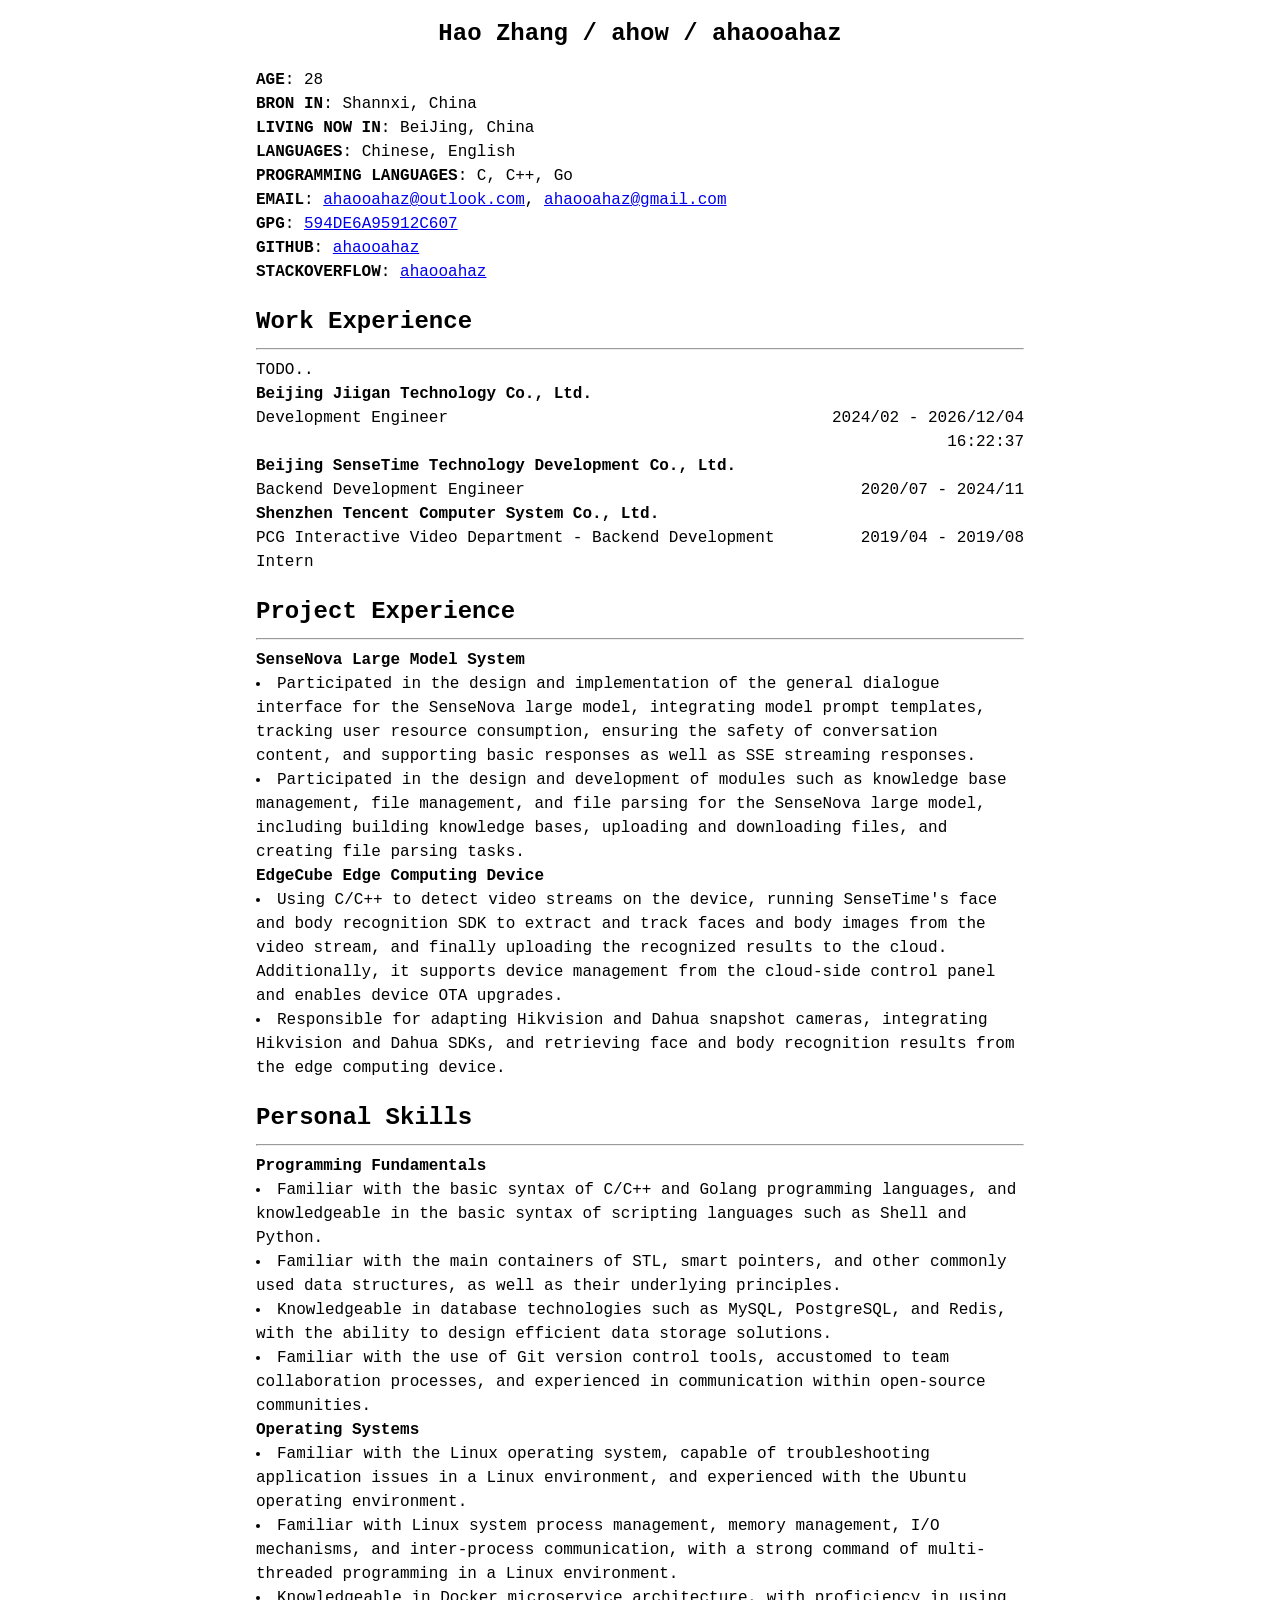
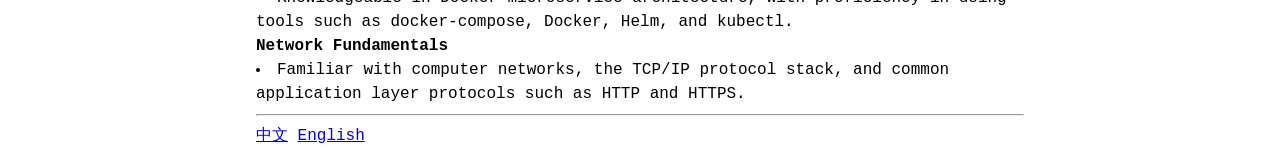
<file: content/about/EN/index.html>
<!DOCTYPE html>
<html>
  <head>
    <link
      rel="icon"
      href="https://avatars.githubusercontent.com/u/33903789"
      type="image/x-icon"
    />
    <style>
      body {
        font-family: "Courier New", monospace;
        font-size: 16px;
        margin: 0 auto;
        /* 水平居中 */
        width: 60%;
        /* 宽度为页面宽度的60% */
        line-height: 1.5;
      }

      h1 {
        font-size: 24px;
        /* 调整此值以增大或减小标题字体大小 */
        text-align: center;
      }
      h2,
      h3 {
        margin-bottom: 0px;
      }
      ul {
        margin: 0; /* 清除外边距 */
        padding: 0; /* 清除内边距 */
        list-style-position: inside; /* 列表符号与文本对齐 */
      }
      li {
        margin: 0;
        padding: 0;
      }

      pre {
        font-size: 16px;
        /* 调整此值以增大或减小字体大小 */
        line-height: 1.5;
        /* 调整此值以改变行间距 */
      }

      p {
        margin-top: 0%;
        margin-bottom: 0%;
      }

      .container {
        display: flex;
      }

      .box-right {
        width: 50%;
        display: inline-block;
        text-align: right;
      }

      .box-left {
        width: 50%;
        display: inline-block;
        text-align: left;
      }

      .pre-right {
        text-align: right;
      }
    </style>
    <script>
      function updateTime() {
        const now = new Date();
        const options = {
          year: "numeric",
          month: "2-digit", // 可以使用 'numeric' 以获取数字格式的月份
          day: "2-digit",
          hour12: false, // 这将强制使用24小时制
          hour: "numeric",
          minute: "numeric",
          second: "numeric",
        };

        const formatter = new Intl.DateTimeFormat("zh-CN", options);
        document.getElementById("current-time").textContent =
          formatter.format(now);
      }

      function updateAge() {
        const now = new Date();
        const birthDate = new Date("1998-09-11");
        const ageDiffMilliseconds = now - birthDate;

        const ageDate = new Date(ageDiffMilliseconds);
        const age = Math.abs(ageDate.getUTCFullYear() - 1970);
        document.getElementById("age").textContent = age;
      }

      n = 0;
      function updateTodoTag() {
        n++;
        const dots = ".".repeat(n % 6);
        document.getElementById("todo-tag").textContent = "TODO" + dots;
      }

      setInterval(updateTime, 1000); // 每隔1秒更新一次时间
      setInterval(updateAge, 1000);
      setInterval(updateTodoTag, 500);
    </script>
  </head>

  <body>
    <h1>Hao Zhang / ahow / ahaooahaz</h1>
    <div class="container">
      <div class="box-left" style="width: 100%">
        <p><strong>AGE</strong>: <span id="age"></span></p>
        <p><strong>BRON IN</strong>: Shannxi, China</p>
        <p><strong>LIVING NOW IN</strong>: BeiJing, China</p>
        <p><strong>LANGUAGES</strong>: Chinese, English</p>
        <p><strong>PROGRAMMING LANGUAGES</strong>: C, C++, Go</p>
        <p>
          <strong>EMAIL</strong>:
          <a href="mailto:ahaooahaz@outlook.com">ahaooahaz@outlook.com</a>,
          <a href="mailto:ahaooahaz@gmail.com">ahaooahaz@gmail.com</a>
        </p>
        <p>
          <strong>GPG</strong>:
          <a href="/pgp.asc">594DE6A95912C607</a>
        </p>
        <p>
          <strong>GITHUB</strong>:
          <a href="https://github.com/ahaooahaz">ahaooahaz</a>
        </p>
        <p>
          <strong>STACKOVERFLOW</strong>:
          <a href="https://stackoverflow.com/users/14021227">ahaooahaz</a>
        </p>
      </div>
    </div>

    <h2>Work Experience</h2>
    <hr />
    <div>
      <span id="todo-tag"></span><br />
      <strong>Beijing Jiigan Technology Co., Ltd.</strong><br />

      <div class="sensetime-box" style="display: flex">
        <p style="text-align: left; width: 70%">
          <span>Development Engineer</span>
        </p>
        <p style="text-align: right; width: 30%">
          <span>2024/02 - <span id="current-time"></span></span>
        </p>
      </div>
      <strong>Beijing SenseTime Technology Development Co., Ltd.</strong><br />

      <div class="sensetime-box" style="display: flex">
        <p style="text-align: left; width: 70%">
          <span>Backend Development Engineer</span>
        </p>
        <p style="text-align: right; width: 30%">
          <span>2020/07 - 2024/11</span>
        </p>
      </div>
      <strong>Shenzhen Tencent Computer System Co., Ltd.</strong><br />
      <div class="education-box" style="display: flex">
        <p style="text-align: left; width: 70%">
          <span
            >PCG Interactive Video Department - Backend Development Intern</span
          >
        </p>
        <p style="text-align: right; width: 30%">
          <span>2019/04 - 2019/08</span>
        </p>
      </div>
    </div>

    <h2>Project Experience</h2>
    <hr />

    <div>
      <strong>SenseNova Large Model System</strong><br />
      <ul>
        <li>
          Participated in the design and implementation of the general dialogue
          interface for the SenseNova large model, integrating model prompt
          templates, tracking user resource consumption, ensuring the safety of
          conversation content, and supporting basic responses as well as SSE
          streaming responses.
        </li>
        <li>
          Participated in the design and development of modules such as
          knowledge base management, file management, and file parsing for the
          SenseNova large model, including building knowledge bases, uploading
          and downloading files, and creating file parsing tasks.
        </li>
      </ul>
      <strong>EdgeCube Edge Computing Device</strong><br />
      <ul>
        <li>
          Using C/C++ to detect video streams on the device, running SenseTime's
          face and body recognition SDK to extract and track faces and body
          images from the video stream, and finally uploading the recognized
          results to the cloud. Additionally, it supports device management from
          the cloud-side control panel and enables device OTA upgrades.
        </li>
        <li>
          Responsible for adapting Hikvision and Dahua snapshot cameras,
          integrating Hikvision and Dahua SDKs, and retrieving face and body
          recognition results from the edge computing device.
        </li>
      </ul>
    </div>

    <h2>Personal Skills</h2>
    <hr />
    <div>
      <strong>Programming Fundamentals</strong><br />
      <ul>
        <li>
          Familiar with the basic syntax of C/C++ and Golang programming
          languages, and knowledgeable in the basic syntax of scripting
          languages such as Shell and Python.
        </li>
        <li>
          Familiar with the main containers of STL, smart pointers, and other
          commonly used data structures, as well as their underlying principles.
        </li>
        <li>
          Knowledgeable in database technologies such as MySQL, PostgreSQL, and
          Redis, with the ability to design efficient data storage solutions.
        </li>
        <li>
          Familiar with the use of Git version control tools, accustomed to team
          collaboration processes, and experienced in communication within
          open-source communities.
        </li>
      </ul>
      <strong>Operating Systems</strong><br />
      <ul>
        <li>
          Familiar with the Linux operating system, capable of troubleshooting
          application issues in a Linux environment, and experienced with the
          Ubuntu operating environment.
        </li>
        <li>
          Familiar with Linux system process management, memory management, I/O
          mechanisms, and inter-process communication, with a strong command of
          multi-threaded programming in a Linux environment.
        </li>
        <li>
          Knowledgeable in Docker microservice architecture, with proficiency in
          using tools such as docker-compose, Docker, Helm, and kubectl.
        </li>
      </ul>
      <strong>Network Fundamentals</strong><br />
      <ul>
        <li>
          Familiar with computer networks, the TCP/IP protocol stack, and common
          application layer protocols such as HTTP and HTTPS.
        </li>
      </ul>
    </div>
    <hr />
    <p><a href="/about/zh/">中文</a> <a href="/about/en/">English</a></p>
  </body>
</html>
</file>
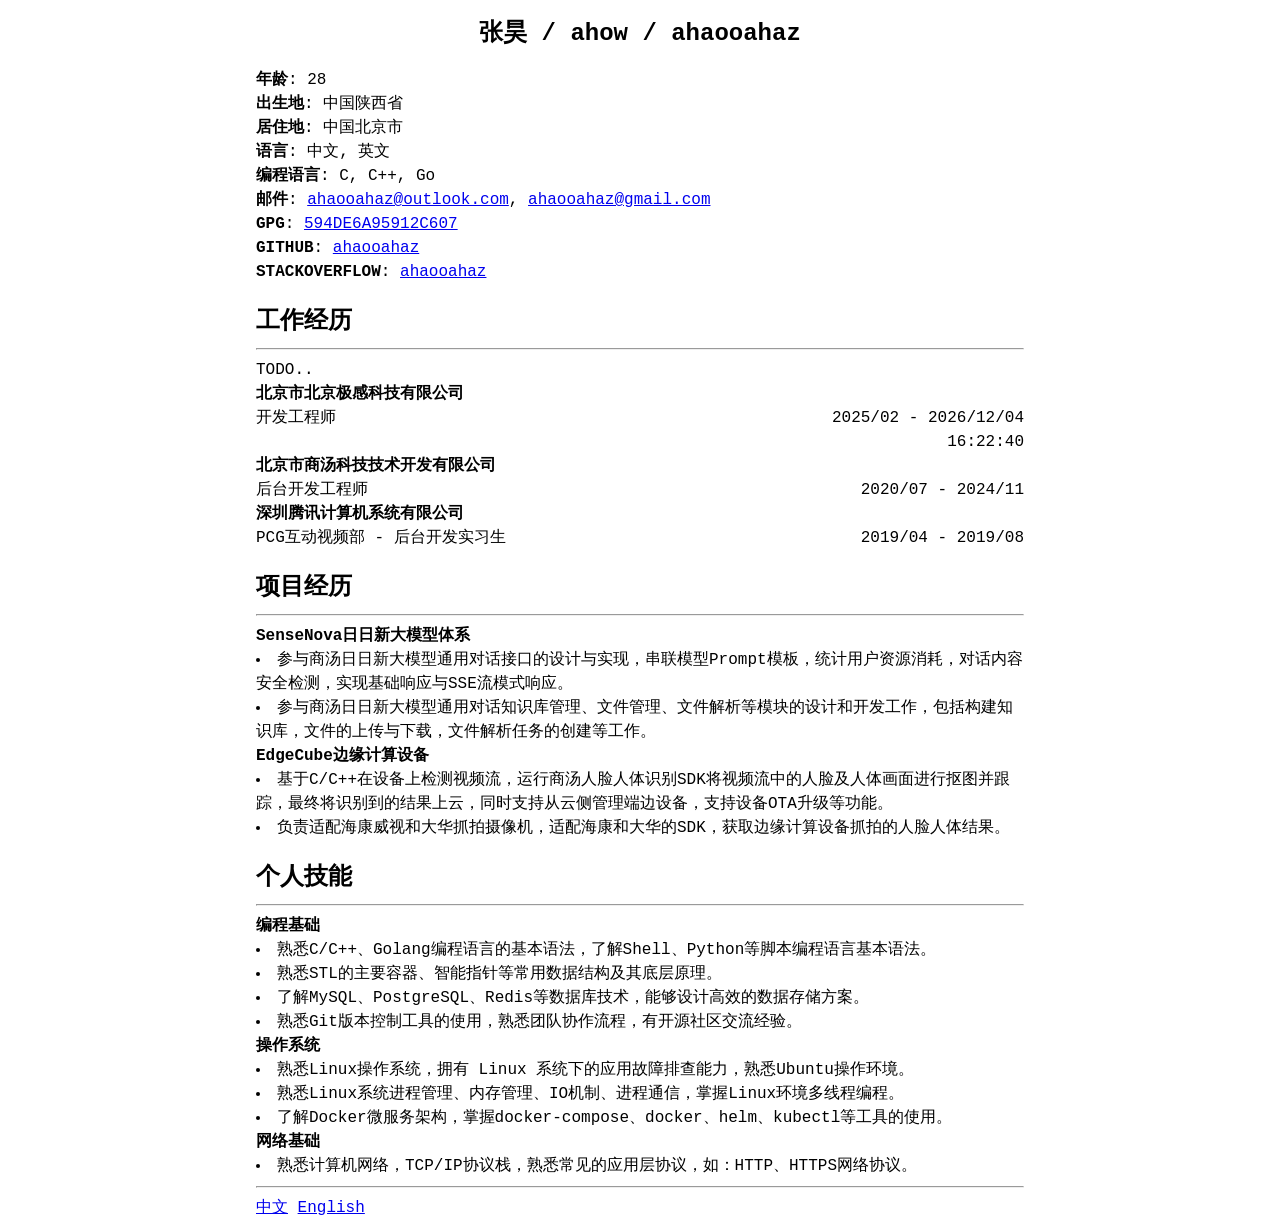
<file: content/about/ZH/index.html>
<!DOCTYPE html>
<html>
  <head>
    <link
      rel="icon"
      href="https://avatars.githubusercontent.com/u/33903789"
      type="image/x-icon"
    />
    <style>
      body {
        font-family: "Courier New", monospace;
        font-size: 16px;
        margin: 0 auto;
        /* 水平居中 */
        width: 60%;
        /* 宽度为页面宽度的60% */
        line-height: 1.5;
      }

      h1 {
        font-size: 24px;
        /* 调整此值以增大或减小标题字体大小 */
        text-align: center;
      }
      h2,
      h3 {
        margin-bottom: 0px;
      }
      ul {
        margin: 0; /* 清除外边距 */
        padding: 0; /* 清除内边距 */
        list-style-position: inside; /* 列表符号与文本对齐 */
      }
      li {
        margin: 0;
        padding: 0;
      }

      pre {
        font-size: 16px;
        /* 调整此值以增大或减小字体大小 */
        line-height: 1.5;
        /* 调整此值以改变行间距 */
      }

      p {
        margin-top: 0%;
        margin-bottom: 0%;
      }

      .container {
        display: flex;
      }

      .box-right {
        width: 50%;
        display: inline-block;
        text-align: right;
      }

      .box-left {
        width: 50%;
        display: inline-block;
        text-align: left;
      }

      .pre-right {
        text-align: right;
      }
    </style>
    <script>
      function updateTime() {
        const now = new Date();
        const options = {
          year: "numeric",
          month: "2-digit", // 可以使用 'numeric' 以获取数字格式的月份
          day: "2-digit",
          hour12: false, // 这将强制使用24小时制
          hour: "numeric",
          minute: "numeric",
          second: "numeric",
        };

        const formatter = new Intl.DateTimeFormat("zh-CN", options);
        document.getElementById("current-time").textContent =
          formatter.format(now);
      }

      function updateAge() {
        const now = new Date();
        const birthDate = new Date("1998-09-11");
        const ageDiffMilliseconds = now - birthDate;

        const ageDate = new Date(ageDiffMilliseconds);
        const age = Math.abs(ageDate.getUTCFullYear() - 1970);
        document.getElementById("age").textContent = age;
      }

      n = 0;
      function updateTodoTag() {
        n++;
        const dots = ".".repeat(n % 6);
        document.getElementById("todo-tag").textContent = "TODO" + dots;
      }

      setInterval(updateTime, 1000); // 每隔1秒更新一次时间
      setInterval(updateAge, 1000);
      setInterval(updateTodoTag, 500);
    </script>
  </head>

  <body>
    <h1>张昊 / ahow / ahaooahaz</h1>
    <div class="container">
      <div class="box-left" style="width: 100%">
        <p><strong>年龄</strong>: <span id="age"></span></p>
        <p><strong>出生地</strong>: 中国陕西省</p>
        <p><strong>居住地</strong>: 中国北京市</p>
        <p><strong>语言</strong>: 中文, 英文</p>
        <p><strong>编程语言</strong>: C, C++, Go</p>
        <p>
          <strong>邮件</strong>:
          <a href="mailto:ahaooahaz@outlook.com">ahaooahaz@outlook.com</a>,
          <a href="mailto:ahaooahaz@gmail.com">ahaooahaz@gmail.com</a>
        </p>
        <p>
          <strong>GPG</strong>:
          <a href="/pgp.asc">594DE6A95912C607</a>
        </p>
        <p>
          <strong>GITHUB</strong>:
          <a href="https://github.com/ahaooahaz">ahaooahaz</a>
        </p>
        <p>
          <strong>STACKOVERFLOW</strong>:
          <a href="https://stackoverflow.com/users/14021227">ahaooahaz</a>
        </p>
      </div>
    </div>
    <h2>工作经历</h2>
    <hr />
    <div>
      <span id="todo-tag"></span><br />
      <strong>北京市北京极感科技有限公司</strong><br />

      <div class="sensetime-box" style="display: flex">
        <p style="text-align: left; width: 70%">
          <span>开发工程师</span>
        </p>
        <p style="text-align: right; width: 30%">
          <span>2025/02 - <span id="current-time"></span></span>
        </p>
      </div>
      <strong>北京市商汤科技技术开发有限公司</strong><br />

      <div class="sensetime-box" style="display: flex">
        <p style="text-align: left; width: 70%">
          <span>后台开发工程师</span>
        </p>
        <p style="text-align: right; width: 30%">
          <span>2020/07 - 2024/11</span>
        </p>
      </div>
      <strong>深圳腾讯计算机系统有限公司</strong><br />
      <div class="education-box" style="display: flex">
        <p style="text-align: left; width: 70%">
          <span>PCG互动视频部 - 后台开发实习生</span>
        </p>
        <p style="text-align: right; width: 30%">
          <span>2019/04 - 2019/08</span>
        </p>
      </div>
    </div>

    <h2>项目经历</h2>
    <hr />

    <div>
      <strong>SenseNova日日新大模型体系</strong><br />
      <ul>
        <li>
          参与商汤日日新大模型通用对话接口的设计与实现，串联模型Prompt模板，统计用户资源消耗，对话内容安全检测，实现基础响应与SSE流模式响应。
        </li>
        <li>
          参与商汤日日新大模型通用对话知识库管理、文件管理、文件解析等模块的设计和开发工作，包括构建知识库，文件的上传与下载，文件解析任务的创建等工作。
        </li>
      </ul>
      <strong>EdgeCube边缘计算设备</strong><br />
      <ul>
        <li>
          基于C/C++在设备上检测视频流，运行商汤人脸人体识别SDK将视频流中的人脸及人体画面进行抠图并跟踪，最终将识别到的结果上云，同时支持从云侧管理端边设备，支持设备OTA升级等功能。
        </li>
        <li>
          负责适配海康威视和大华抓拍摄像机，适配海康和大华的SDK，获取边缘计算设备抓拍的人脸人体结果。
        </li>
      </ul>
    </div>

    <h2>个人技能</h2>
    <hr />
    <div>
      <strong>编程基础</strong><br />
      <ul>
        <li>
          熟悉C/C++、Golang编程语言的基本语法，了解Shell、Python等脚本编程语言基本语法。
        </li>
        <li>熟悉STL的主要容器、智能指针等常用数据结构及其底层原理。</li>
        <li>
          了解MySQL、PostgreSQL、Redis等数据库技术，能够设计高效的数据存储方案。
        </li>
        <li>
          熟悉Git版本控制工具的使用，熟悉团队协作流程，有开源社区交流经验。
        </li>
      </ul>
      <strong>操作系统</strong><br />
      <ul>
        <li>
          熟悉Linux操作系统，拥有 Linux
          系统下的应用故障排查能力，熟悉Ubuntu操作环境。
        </li>
        <li>
          熟悉Linux系统进程管理、内存管理、IO机制、进程通信，掌握Linux环境多线程编程。
        </li>
        <li>
          了解Docker微服务架构，掌握docker-compose、docker、helm、kubectl等工具的使用。
        </li>
      </ul>
      <strong>网络基础</strong><br />
      <ul>
        <li>
          熟悉计算机网络，TCP/IP协议栈，熟悉常见的应用层协议，如：HTTP、HTTPS网络协议。
        </li>
      </ul>
    </div>
    <hr />
    <p><a href="/about/zh/">中文</a> <a href="/about/en/">English</a></p>
  </body>
</html>
</file>
